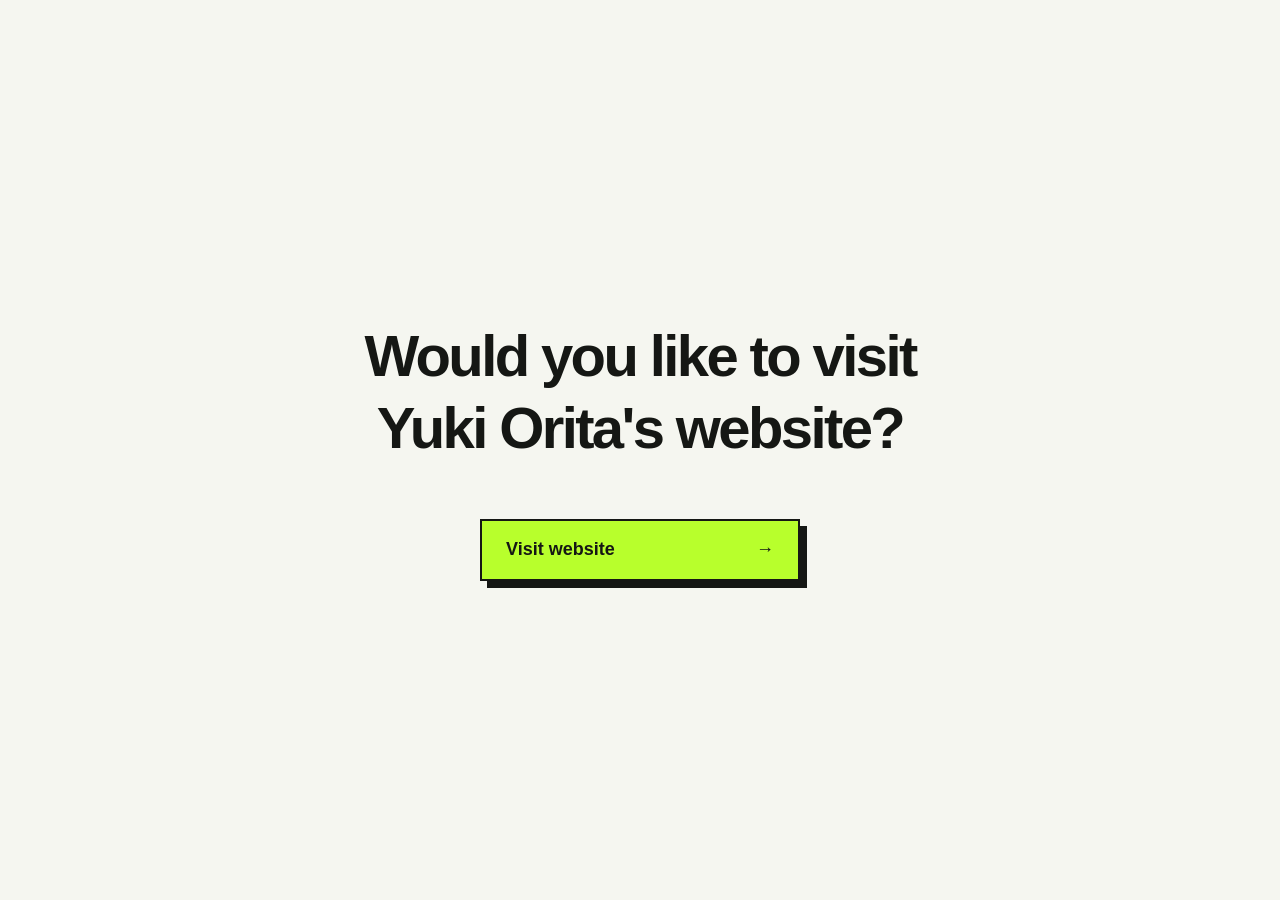
<file: website/index.html>
<!doctype html>
<html lang="ja">
<head>
  <meta charset="utf-8">
  <meta name="viewport" content="width=device-width,initial-scale=1">
  <meta name="robots" content="noindex,follow">
  <title>Studio RIZIへ</title>
  <style>
    :root{color-scheme:light dark;--background:#f5f6f0;--text:#151714;--accent:#b8ff2c;--shadow:#151714}
    *{box-sizing:border-box}
    html,body{min-height:100%;margin:0}
    body{min-height:100svh;display:grid;place-items:center;padding:24px;background:var(--background);color:var(--text);font-family:Arial,"Hiragino Kaku Gothic ProN","Yu Gothic",sans-serif}
    main{width:min(680px,100%);text-align:center}
    p{margin:0 0 clamp(34px,6vw,54px);font-size:clamp(28px,5.4vw,58px);font-weight:900;line-height:1.25;letter-spacing:-.045em;text-wrap:balance}
    a{display:inline-flex;min-width:min(320px,100%);min-height:62px;align-items:center;justify-content:space-between;gap:28px;padding:18px 24px;border:2px solid var(--text);background:var(--accent);color:#151714;box-shadow:7px 7px 0 var(--shadow);font-size:clamp(14px,2vw,18px);font-weight:900;text-decoration:none;transition:transform .18s ease,box-shadow .18s ease}
    a:hover{transform:translate(-2px,-2px);box-shadow:10px 10px 0 var(--shadow)}
    a:focus-visible{outline:4px solid #4c67ff;outline-offset:6px}
    @media(prefers-color-scheme:dark){:root{--background:#080a08;--text:#eef3e8;--shadow:#eef3e8}a{border-color:#eef3e8;box-shadow:7px 7px 0 #eef3e8}a:hover{box-shadow:10px 10px 0 #eef3e8}}
    @media(prefers-reduced-motion:reduce){a{transition:none}}
  </style>
</head>
<body>
  <main>
    <p id="message">折田悠希のサイトに移動しますか？</p>
    <a id="destination" href="https://studio-rizi.pages.dev/">移動する <span aria-hidden="true">→</span></a>
  </main>
  <script>
    const copy = {
      ja:{message:'折田悠希のサイトに移動しますか？',button:'移動する',title:'Studio RIZIへ'},
      en:{message:"Would you like to visit Yuki Orita's website?",button:'Visit website',title:'Go to Studio RIZI'},
      zh:{message:'要前往折田悠希的网站吗？',button:'前往网站',title:'前往 Studio RIZI'},
      pt:{message:'Deseja visitar o site de Yuki Orita?',button:'Visitar site',title:'Ir para o Studio RIZI'}
    };
    const preferred = navigator.languages?.length ? navigator.languages : [navigator.language || 'en'];
    const matched = preferred.map(value=>value.toLowerCase()).find(value=>Object.keys(copy).some(lang=>value===lang||value.startsWith(`${lang}-`)));
    const lang = matched ? Object.keys(copy).find(value=>matched===value||matched.startsWith(`${value}-`)) : 'en';
    document.documentElement.lang = lang;
    document.querySelector('#message').textContent = copy[lang].message;
    document.querySelector('#destination').childNodes[0].textContent = `${copy[lang].button} `;
    document.title = copy[lang].title;
  </script>
</body>
</html>
</file>
